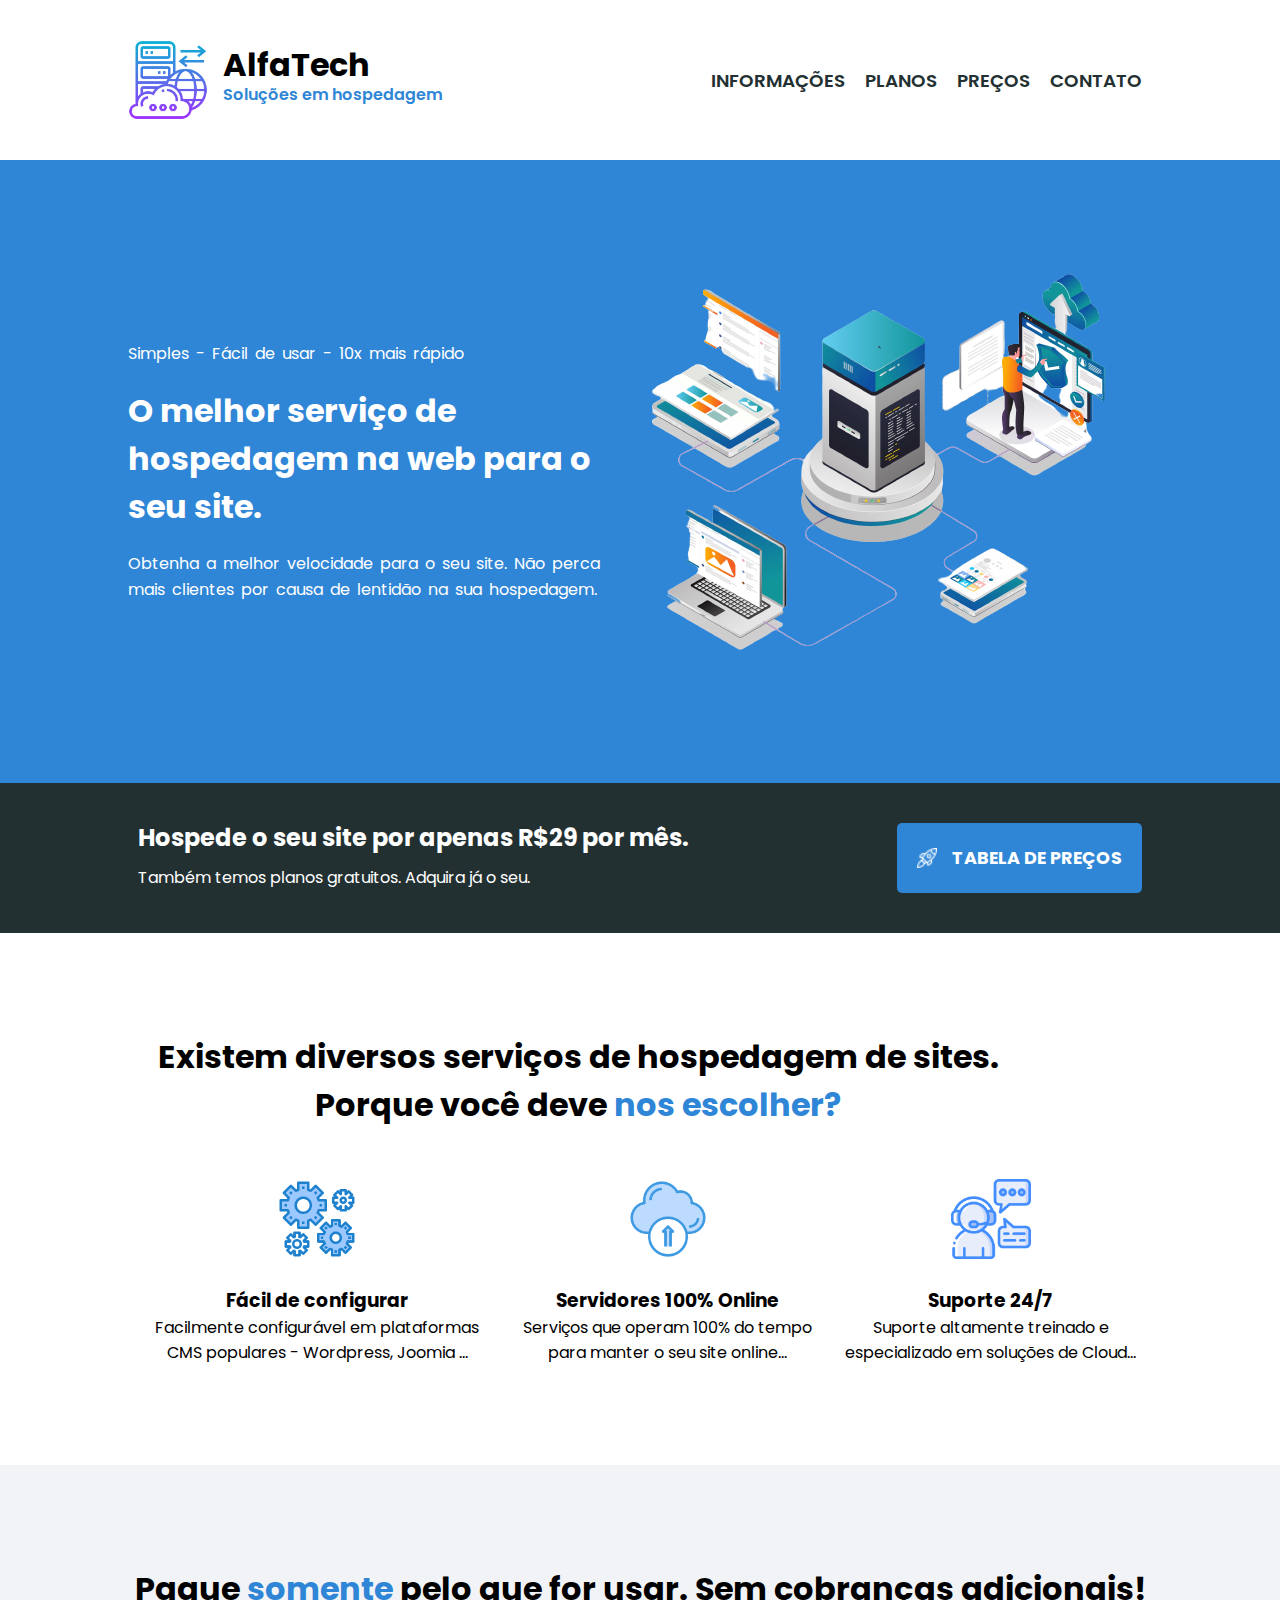
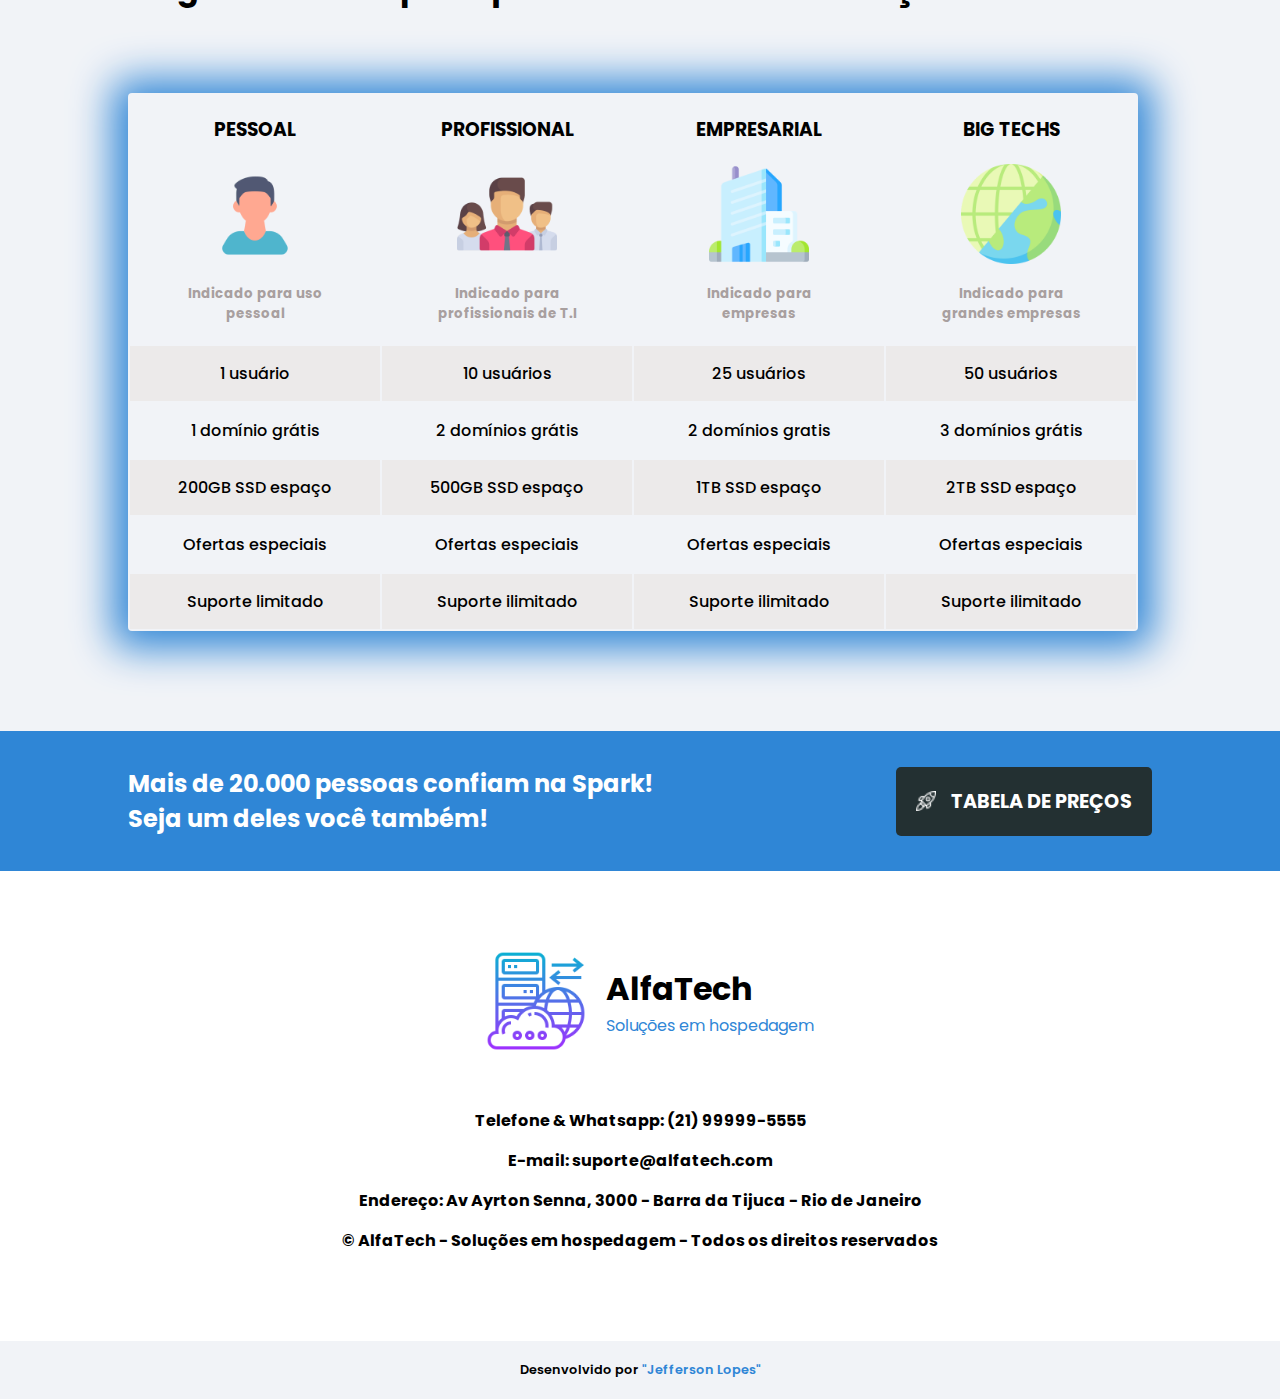
<file: index.html>
<!DOCTYPE html>
<html lang="pt-br">

<head>
    <meta charset="UTF-8">
    <meta http-equiv="X-UA-Compatible" content="IE=edge">
    <meta name="viewport" content="width=device-width, initial-scale=1.0">

    <link rel="preconnect" href="https://fonts.googleapis.com">
    <link rel="preconnect" href="https://fonts.gstatic.com" crossorigin>
    <link href="https://fonts.googleapis.com/css2?family=Poppins:wght@400;500;600;700;800;900&display=swap"
        rel="stylesheet">

    <link rel="stylesheet" href="assets/css/style.css">
    <title>AlfaTech</title>
</head>

<body>
    <header class="header-section">
        <div class="section-container header-section-content">
            <div class="header-section-logo">
                <img src="assets/img/logo-icone.png" alt="logo tipo">
                <div>
                    <h1>AlfaTech</h1>
                    <p>Soluções em hospedagem</p>
                </div>
            </div>

            <nav>
                <ul>
                    <li><a href="index.html#info">INFORMAÇÕES</a></li>
                    <li><a href="index.html#planos">PLANOS</a></li>
                    <li><a href="tabeladeprecos.html">PREÇOS</a></li>
                    <li><a href="index.html#contato">CONTATO</a></li>
                </ul>
            </nav>
        </div>
    </header>

    <main>
        <section class="banner">
            <div class="section-container banner-content">
                <div class="banner-content-text">
                    <p>Simples - Fácil de usar - 10x mais rápido</p>
                    <h2>O melhor serviço de hospedagem na web para o seu site.</h2>
                    <p>Obtenha a melhor velocidade para o seu site. Não perca mais clientes por causa de lentidão na sua
                        hospedagem.</p>
                </div>
                <div>
                    <img src="assets/img/imagem-banner.png" alt="imagem banner">
                </div>
            </div>
        </section>

        <!-- ******  -->
        <section class="publicity-section">
            <div class="section-container publicity-section-content">
                <div>
                    <h2>Hospede o seu site por apenas R$29 por mês.</h2>
                    <p>Também temos planos gratuitos. Adquira já o seu.</p>
                </div>
                <div>
                    <a href="tabeladeprecos.html">TABELA DE PREÇOS</a>
                </div>
            </div>
        </section>

        <!-- ******  -->
        <section id="info">
            <div class="section-container">
                <h2>Existem diversos serviços de hospedagem de sites. Porque você deve <span>nos escolher?</span></h2>

                <div class="info-boxs">
                    <div class="info-box-content">
                        <img src="assets/img/icone-engrenagens.png" alt="icone engrenagens">
                        <h3>Fácil de configurar</h3>
                        <p>Facilmente configurável em plataformas CMS populares - Wordpress, Joomia ...</p>
                    </div>

                    <div class="info-box-content">
                        <img src="assets/img/cloud-icone.png" alt="icone cloud">
                        <h3>Servidores 100% Online</h3>
                        <p>Serviços que operam 100% do tempo para manter o seu site online...</p>
                    </div>

                    <div class="info-box-content">
                        <img src="assets/img/icone-suporte.png" alt="icone suporte">
                        <h3>Suporte 24/7</h3>
                        <p>Suporte altamente treinado e especializado em soluções de Cloud...</p>
                    </div>
                </div>
            </div>
        </section>

        <!-- ******  -->
        <section id="planos">
            <div class="section-container subscription-plans">
                <h2>Pague <span>somente</span> pelo que for usar. Sem cobranças adicionais!</h2>
                <table>
                    <thead>
                        <tr>
                            <th>
                                <div class="thead-block">
                                    <h3>PESSOAL</h3>
                                    <img src="assets/img/pessoal-icone.png" alt="icone pessoal">
                                    <small>Indicado para uso pessoal</small>
                                </div>
                            </th>
                            <th>
                                <div class="thead-block">
                                    <h3>PROFISSIONAL</h3>
                                    <img src="assets/img/equipe-icone.png" alt="icone equipe">
                                    <small>Indicado para profissionais de T.I</small>
                                </div>
                            </th>
                            <th>
                                <div class="thead-block">
                                    <h3>EMPRESARIAL</h3>
                                    <img src="assets/img/empresa-icone.png" alt="icone empresa">
                                    <small>Indicado para empresas</small>
                                </div>
                            </th>
                            <th>
                                <div class="thead-block">
                                    <h3>BIG TECHS</h3>
                                    <img src="assets/img/big-tech.png" alt="icone big techs">
                                    <small>Indicado para grandes empresas</small>
                                </div>
                            </th>
                        </tr>
                    </thead>
                    <tbody>
                        <tr>
                            <td>1 usuário</td>
                            <td>10 usuários</td>
                            <td>25 usuários</td>
                            <td>50 usuários</td>
                        </tr>
                        <tr>
                            <td>1 domínio grátis</td>
                            <td>2 domínios grátis</td>
                            <td>2 domínios gratis</td>
                            <td>3 domínios grátis</td>
                        </tr>
                        <tr>
                            <td>200GB SSD espaço</td>
                            <td>500GB SSD espaço</td>
                            <td>1TB SSD espaço</td>
                            <td>2TB SSD espaço</td>
                        </tr>
                        <tr>
                            <td>Ofertas especiais</td>
                            <td>Ofertas especiais</td>
                            <td>Ofertas especiais</td>
                            <td>Ofertas especiais</td>
                        </tr>
                        <tr>
                            <td>Suporte limitado</td>
                            <td>Suporte ilimitado</td>
                            <td>Suporte ilimitado</td>
                            <td>Suporte ilimitado</td>
                        </tr>
                    </tbody>
                </table>
            </div>
        </section>

        <!-- ******  -->
        <section class="publicity-section-two">
            <div class="section-container publicity-section-two-content">
                <h2>Mais de 20.000 pessoas confiam na Spark! Seja um deles você também!</h2>
                <a href="tabeladeprecos.html">TABELA DE PREÇOS</a>
            </div>
        </section>
    </main>

    <footer>
        <div class="section-container">
            <div class="footer-content">
                <div class="logo-footer">
                    <img src="assets/img/logo-icone.png" alt="logo tipo">
                    <div>
                        <h1>AlfaTech</h1>
                        <p><span>Soluções em hospedagem</span></p>
                    </div>
                </div>
                <div id="contato">
                    <p>Telefone & Whatsapp: (21) 99999-5555</p>
                    <p>E-mail: suporte@alfatech.com</p>
                    <p>Endereço: Av Ayrton Senna, 3000 - Barra da Tijuca - Rio de Janeiro</p>
                    <p>© AlfaTech - Soluções em hospedagem - Todos os direitos reservados</p>
                </div>
            </div>
        </div>
        <div class="front">
            <p>Desenvolvido por <span>"Jefferson Lopes"</span></p>
        </div>
    </footer>
</body>

</html>
</file>
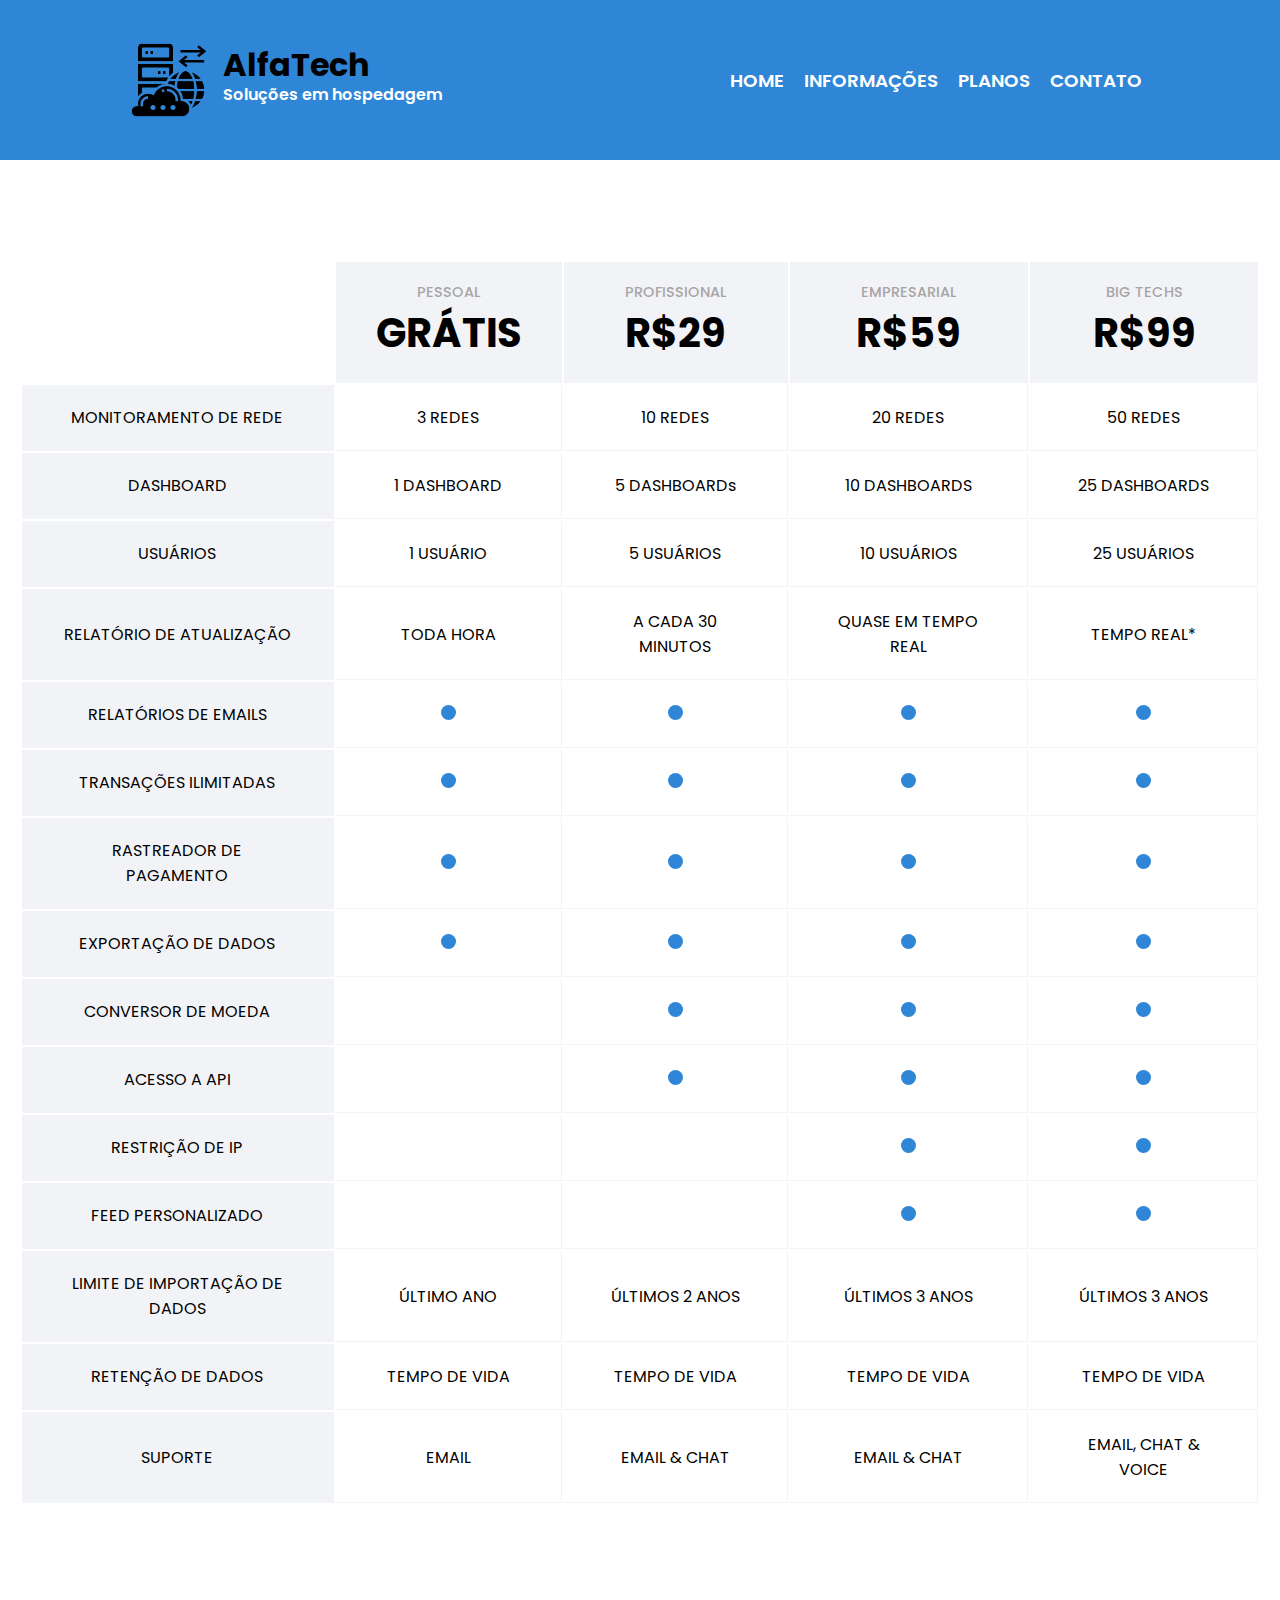
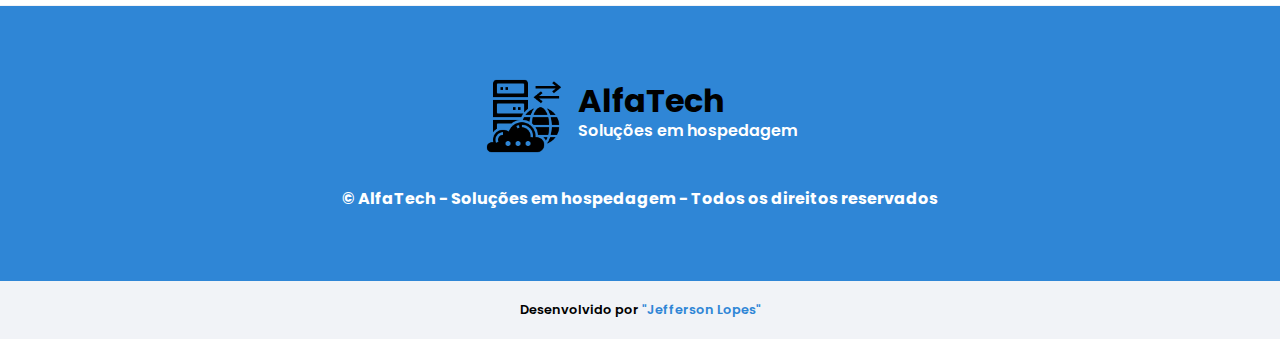
<file: tabeladeprecos.html>
<!DOCTYPE html>
<html lang="pt-br">

<head>
    <meta charset="UTF-8">
    <meta http-equiv="X-UA-Compatible" content="IE=edge">
    <meta name="viewport" content="width=device-width, initial-scale=1.0">

    <link rel="preconnect" href="https://fonts.googleapis.com">
    <link rel="preconnect" href="https://fonts.gstatic.com" crossorigin>
    <link href="https://fonts.googleapis.com/css2?family=Poppins:wght@400;500;600;700;800;900&display=swap"
        rel="stylesheet">

    <link rel="stylesheet" href="assets/css/tabelapreco.css">
    <title>AlfaTech</title>
</head>

<body>
    <header class="header-section">
        <div class="section-container header-section-content">
            <div class="header-section-logo">
                <img src="assets/img/logo-icone-escuro.png" alt="logo tipo">
                <div>
                    <h1>AlfaTech</h1>
                    <p>Soluções em hospedagem</p>
                </div>
            </div>

            <nav>
                <ul>
                    <li><a href="index.html">HOME</a></li>
                    <li><a href="index.html#info">INFORMAÇÕES</a></li>
                    <li><a href="index.html#planos">PLANOS</a></li>
                    <li><a href="index.html#contato">CONTATO</a></li>
                </ul>
            </nav>
        </div>
    </header>

    <main>
        <section class="table-container">
            <table>
                <thead>
                    <tr class="thead-block">
                        <th> </th>
                        <th>
                            <p>PESSOAL</p>
                            <h3>GRÁTIS</h3>
                        </th>
                        <th>
                            <p>PROFISSIONAL</p>
                            <h3>R$29</h3>
                        </th>
                        <th>
                            <p>EMPRESARIAL</p>
                            <h3>R$59</h3>
                        </th>
                        <th>
                            <p>BIG TECHS</p>
                            <h3>R$99</h3>
                        </th>
                    </tr>
                </thead>
                <tbody>
                    <tr>
                        <td>MONITORAMENTO DE REDE</td>
                        <td>3 REDES</td>
                        <td>10 REDES</td>
                        <td>20 REDES</td>
                        <td>50 REDES</td>
                    </tr>
                    <tr>
                        <td>DASHBOARD</td>
                        <td>1 DASHBOARD</td>
                        <td>5 DASHBOARDs</td>
                        <td>10 DASHBOARDS</td>
                        <td>25 DASHBOARDS</td>
                    </tr>
                    <tr>
                        <td>USUÁRIOS</td>
                        <td>1 USUÁRIO</td>
                        <td>5 USUÁRIOS</td>
                        <td>10 USUÁRIOS</td>
                        <td>25 USUÁRIOS</td>
                    </tr>
                    <tr>
                        <td>RELATÓRIO DE ATUALIZAÇÃO</td>
                        <td>TODA HORA</td>
                        <td>A CADA 30 MINUTOS</td>
                        <td>QUASE EM TEMPO REAL</td>
                        <td>TEMPO REAL*</td>
                    </tr>
                    <tr>
                        <td>RELATÓRIOS DE EMAILS</td>
                        <td class="blue-marker"></td>
                        <td class="blue-marker"></td>
                        <td class="blue-marker"></td>
                        <td class="blue-marker"></td>
                       
                    </tr>
                    <tr>
                        <td>TRANSAÇÕES ILIMITADAS</td>
                        <td class="blue-marker"></td>
                        <td class="blue-marker"></td>
                        <td class="blue-marker"></td>
                        <td class="blue-marker"></td>
                    </tr>
                    <tr>
                        <td>RASTREADOR DE PAGAMENTO</td>
                        <td class="blue-marker"></td>
                        <td class="blue-marker"></td>
                        <td class="blue-marker"></td>
                        <td class="blue-marker"></td>
                    </tr>
                    <tr>
                        <td>EXPORTAÇÃO DE DADOS</td>
                        <td class="blue-marker"></td>
                        <td class="blue-marker"></td>
                        <td class="blue-marker"></td>
                        <td class="blue-marker"></td>
                    </tr>
                    <tr>
                        <td>CONVERSOR DE MOEDA</td>
                        <td></td>
                        <td class="blue-marker"></td>
                        <td class="blue-marker"></td>
                        <td class="blue-marker"></td>
                    </tr>
                    <tr>
                        <td>ACESSO A API</td>
                        <td></td>
                        <td class="blue-marker"></td>
                        <td class="blue-marker"></td>
                        <td class="blue-marker"></td>
                    </tr>
                    <tr>
                        <td>RESTRIÇÃO DE IP</td>
                        <td></td>
                        <td></td>
                        <td class="blue-marker"></td>
                        <td class="blue-marker"></td>
                    </tr>
                    <tr>
                        <td>FEED PERSONALIZADO</td>
                        <td></td>
                        <td></td>
                        <td class="blue-marker"></td>
                        <td class="blue-marker"></td>
                    </tr>
                    <tr>
                        <td>LIMITE DE IMPORTAÇÃO DE DADOS</td>
                        <td>ÚLTIMO ANO</td>
                        <td>ÚLTIMOS 2 ANOS</td>
                        <td>ÚLTIMOS 3 ANOS</td>
                        <td>ÚLTIMOS 3 ANOS</td>
                    </tr>
                    <tr>
                        <td>RETENÇÃO DE DADOS</td>
                        <td>TEMPO DE VIDA</td>
                        <td>TEMPO DE VIDA</td>
                        <td>TEMPO DE VIDA</td>
                        <td>TEMPO DE VIDA</td>
                    </tr>
                    <tr>
                        <td>SUPORTE</td>
                        <td>EMAIL</td>
                        <td>EMAIL & CHAT</td>
                        <td>EMAIL & CHAT</td>
                        <td>EMAIL, CHAT & VOICE</td>
                    </tr>
                </tbody>
            </table>
        </section>
    </main>

    <footer>
        <div class="footer-content">
            <div class="footer-logo">
                <img src="assets/img/logo-icone-escuro.png" alt="logo tipo">
                <div>
                    <h1>AlfaTech</h1>
                    <p>Soluções em hospedagem</p>
                </div>
            </div>
            <div class="footer-solutions">
                <p>&copy; AlfaTech - Soluções em hospedagem - Todos os direitos reservados</p>
            </div>

        </div>
        <div class="front">
            <p>Desenvolvido por <span>"Jefferson Lopes"</span></p>
        </div>
    </footer>
</body>

</html>
</file>
<file: assets/css/style.css>
* {
    margin: 0;
    padding: 0;
    box-sizing: border-box;
    font-family: 'Poppins', sans-serif;
}


.section-container {
    width: 100%;
    max-width: 1024px;
    margin: 0 auto;
}

span {
    color: #2f86d6;
}

/* === topo menu === */

.header-section-content {
    display: flex;
    justify-content: space-between;
    align-items: center;
    padding: 40px 0;
}

.header-section-logo {
    display: flex;
    align-items: center;
    line-height: 30px;
}

.header-section-logo img {
    margin-right: 15px;
    width: 80px;
}

.header-section-logo p {
    color: #2f86d6;
    font-weight: 600;
}

.header-section-content nav ul {
    display: flex;
    list-style: none;
}

.header-section-content nav ul li a:hover {
    color: #2f86d6;
    transition: .4s;
}

.header-section-content nav ul li a {
    font-size: 1.15em;
    padding: 10px;
    text-decoration: none;
    font-weight: 600;
    color: #233032;
}

/* === banner === */
.banner {
    background-color: #2f86d6;
}

.banner-content {
    display: flex;
    align-items: center;
    justify-content: space-around;
    color: #fff;
    padding: 80px 0;
}

.banner-content-text h2 {
    font-size: 2em;
    margin: 20px 0;
}

.banner-content-text p {
    font-size: 1em;
    line-height: 26px;
    word-spacing: 3px;
}

/* === 1ª anuncio === */
.publicity-section {
    background-color: #233032;
}

.publicity-section-content {
    display: flex;
    justify-content: space-between;
    align-items: center;
    color: #fff;
    padding: 35px 10px;
    line-height: 40px;
}

.publicity-section-content a {
    font-size: 1.1em;
    background-color: #2f86d6;
    color: #fff;
    text-decoration: none;
    padding: 15px 20px;
    border-radius: 5px;
    display: flex;
    align-items: center;
    font-weight: 700;
}

.publicity-section-content a:hover {
    color: #233032;
    background-color: #3391e9;
    transition: .8s;
    transform: scale(1.009);
}

.publicity-section-content a img, .publicity-section-two-content a img{
    margin-right: 10px;
}

/* === informações === */
#info {
    margin: 100px 0;
}

#info h2 {
    max-width: 900px;
    font-size: 2em;
    text-align: center;
    margin: 50px 0;
}

.info-boxs {
    display: flex;
}

.info-box-content {
    text-align: center;
    margin: 0 10px;
}

.info-box-content img {
    width: 80px;
    margin-bottom: 20px;
}

/* === tabela de planos === */
#planos {
    background-color: #f1f3f7;
    padding: 100px 0;
}

.subscription-plans {
    text-align: center;
}

.subscription-plans table {
    border-radius: 4px;
    box-shadow: 0px 2px 40px 15px rgba(47, 134, 214, 1);
}

.subscription-plans h2 {
    font-size: 2em;
    margin-bottom: 80px;
}

.thead-block {
    display: flex;
    flex-direction: column;
    align-items: center;
    padding: 20px 50px;
}

.thead-block small {
    color: #a89f9f;
}

.subscription-plans .thead-block img {
    width: 100px;
    margin: 20px 0;
}

.subscription-plans table tbody tr:nth-of-type(odd){
    background-color: #eceaea;
}

.subscription-plans table td{
    width: 250px;
    max-width: 1024px;
    text-align: center;
    font-weight: 500;
    padding: 15px;
}

.subscription-plans table td:hover{
    background-color: #2f86d6;
    color: #fff;
}

/* === anuncio 2 === */
.publicity-section-two{
    background-color: #2f86d6;
}

.publicity-section-two-content{
    padding: 35px 0;
    display: flex;
    align-items: center;
    justify-content: space-between;
}

.publicity-section-two-content h2{
    font-size: 1.5em;
    width: 550px;
    color: #fff;
}

.publicity-section-two-content a{
    border-radius: 5px;
    font-size: 1.2em;
    padding: 20px;
    font-weight: 700;
    background-color: #233032;
    text-decoration: none;
    color: #fff;
    text-align: center;
    display: flex;
    align-items: center;
}

.publicity-section-two-content a:hover{
    color: #9acbe3;
    transition: .4s;
    transform: scale(1.005);
}

.publicity-section-content a::before,
.publicity-section-two-content a::before {
    content: " ";
    width: 20px;
    height: 20px;
    margin-right: 15px;
    background-image: url("/assets/img/icone-foguete.png");
    background-size: 20px 20px;
    background-position: center;
}

.footer-content{
    display: flex;
    flex-direction: column;
    align-items: center;
    margin: 30px 0;

}

.logo-footer{
    display: flex;
    align-items: center;
    margin: 50px 0 50px;
}

.logo-footer img{
    width: 100px;
    margin: 0 20px;
}

#contato{
    text-align: center;
    font-weight: bold;
    margin-bottom: 50px;
    line-height: 40px;
}

.front{
    width: 100%;
    font-size: .8em;
    font-weight: 600;
    text-align: center;
    padding: 20px 0px;
    background-color: #f1f3f7;
}
</file>
<file: assets/css/tabelapreco.css>
* {
    margin: 0;
    padding: 0;
    box-sizing: border-box;
    font-family: 'Poppins', sans-serif;
}


.section-container {
    width: 100%;
    max-width: 1024px;
    margin: 0 auto;
}

.header-section {
    background-color: #2f86d6;
}

span {
    color: #2f86d6;
}

/* === topo menu === */

.header-section-content{
    display: flex;
    justify-content: space-between;
    align-items: center;
    padding: 40px 0;
}

.header-section-logo, .footer-logo{
    display: flex;
    align-items: center;
    line-height: 30px;
}

.header-section-logo img, .footer-logo img {
    margin-right: 15px;
    width: 80px;
}

.header-section-logo p, .footer-logo p{
    color: #ffffff;
    font-weight: 600;
}

.header-section-content nav ul {
    display: flex;
    list-style: none;
}

.header-section-content nav ul li a:hover {
    color: #233032;
    transition: .4s;
}

.header-section-content nav ul li a {
    font-size: 1.15em;
    padding: 10px;
    font-weight: 600;
    text-decoration: none;
    color: #ffffff;
}

/* === tabela === */

.table-container {
    width: 100%;
    padding: 100px 20px;
    display: flex;
    justify-content: center;
    align-items: center;
}

.table-container table th:first-of-type {
    visibility: hidden;
}

.table-container table th {
    background-color: #f1f3f7;
    padding: 20px 40px;
}

.table-container table th:hover {
    background-color: #2f86d6;
    color: #fff;
    cursor: pointer;
}

.table-container table td {
    text-align: center;
    padding: 20px 40px;
    border-bottom: 1px solid #f1f3f7;
    border-right: 1px solid #f1f3f7;
}

.thead-block h3 {
    font-size: 2.5em;
}

.thead-block p {
    color: #a8a4a4;
    font-weight: 500;
    font-size: 0.9em;
}

.table-container td:first-child {
    background-color: #f1f3f7;
}

.blue-marker::before{
    content: "";
    display: inline-block;
    width: 15px;
    height: 15px;
    background-color: #2f86d6;
    border-radius: 100%;
}

.footer-content{
    padding: 70px;
    display: flex;
    flex-direction: column;
    justify-content: center;
    align-items: center;
    background-color: #2f86d6;
    border-top: 1px solid #f1f3f7;
}

.footer-logo{
    display: flex;
    align-items: center;
    justify-content: center;
}

.footer-solutions{
    color: #ffffff;
    margin-top: 30px;
    font-weight: bold;
    font-size: 1em;
}

.front{
    width: 100%;
    font-size: .8em;
    font-weight: 600;
    text-align: center;
    padding: 20px 0px;
    background-color: #f1f3f7;
}
</file>
